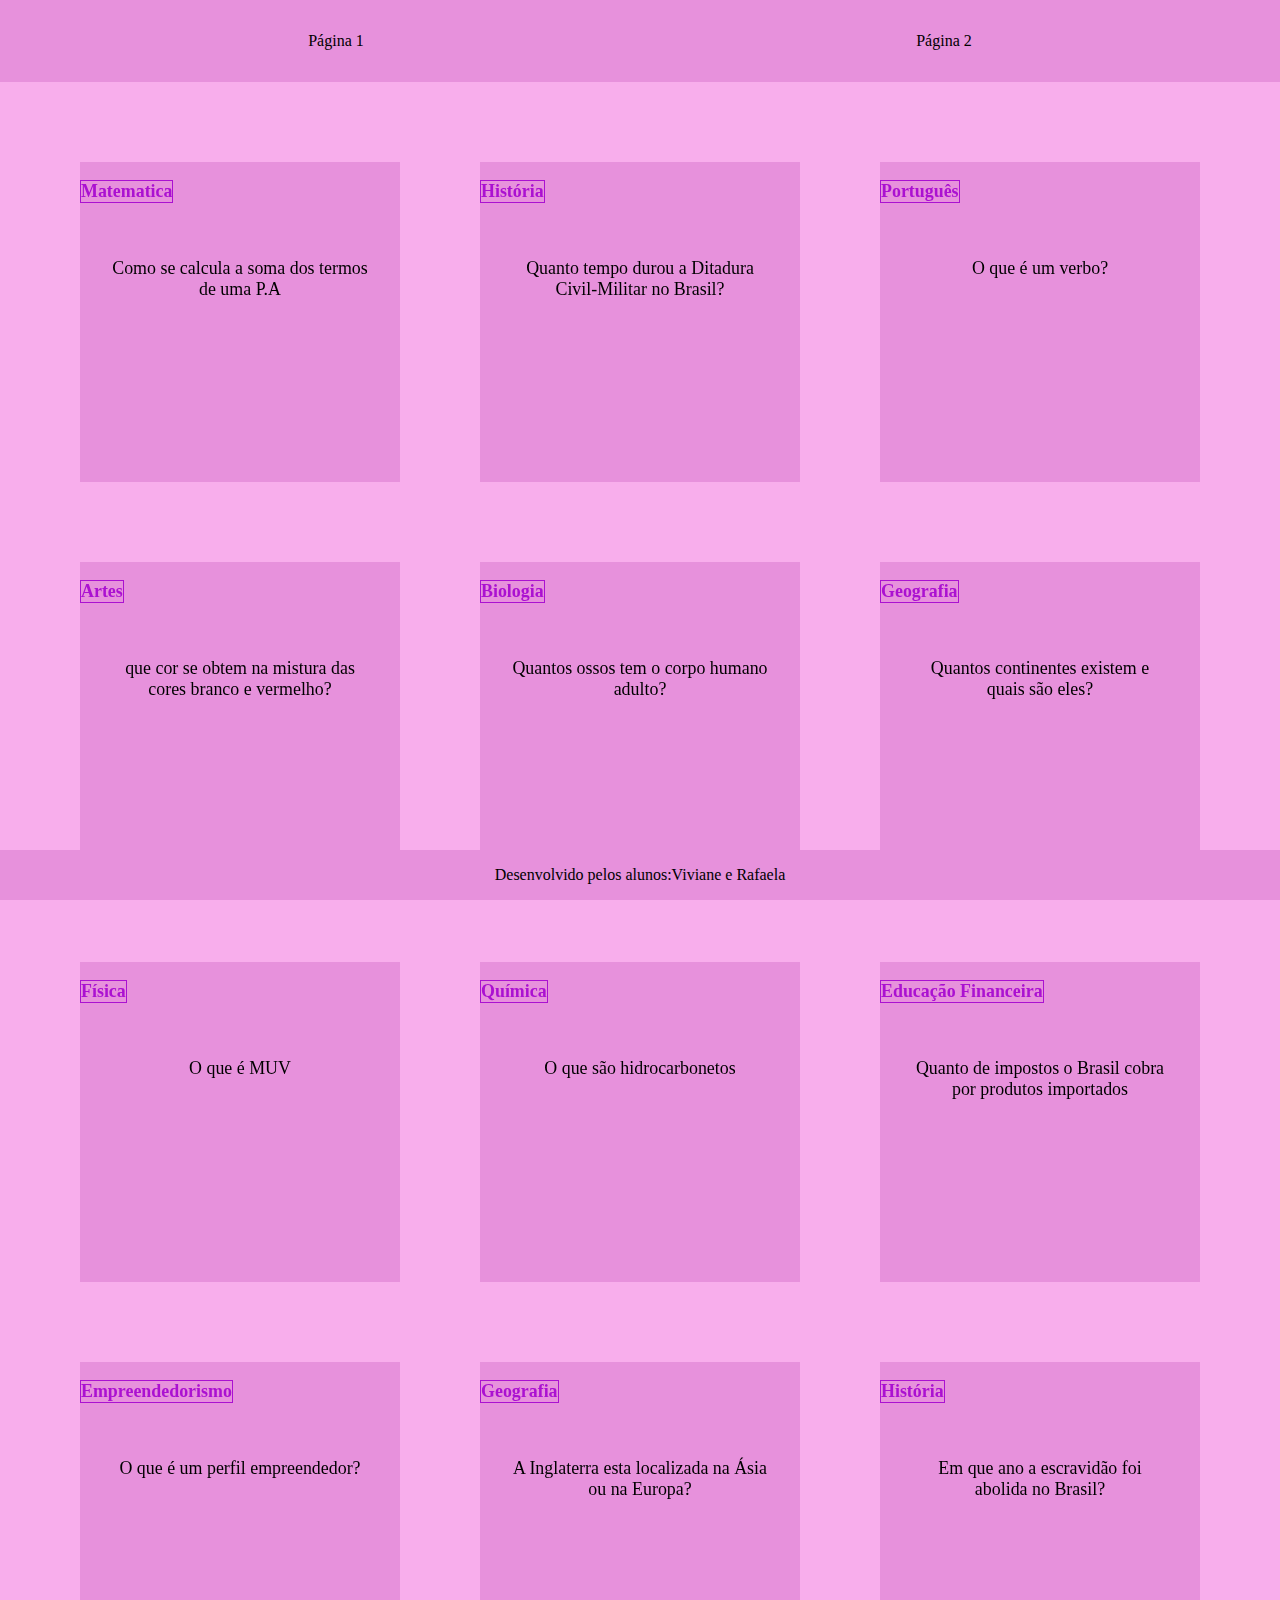
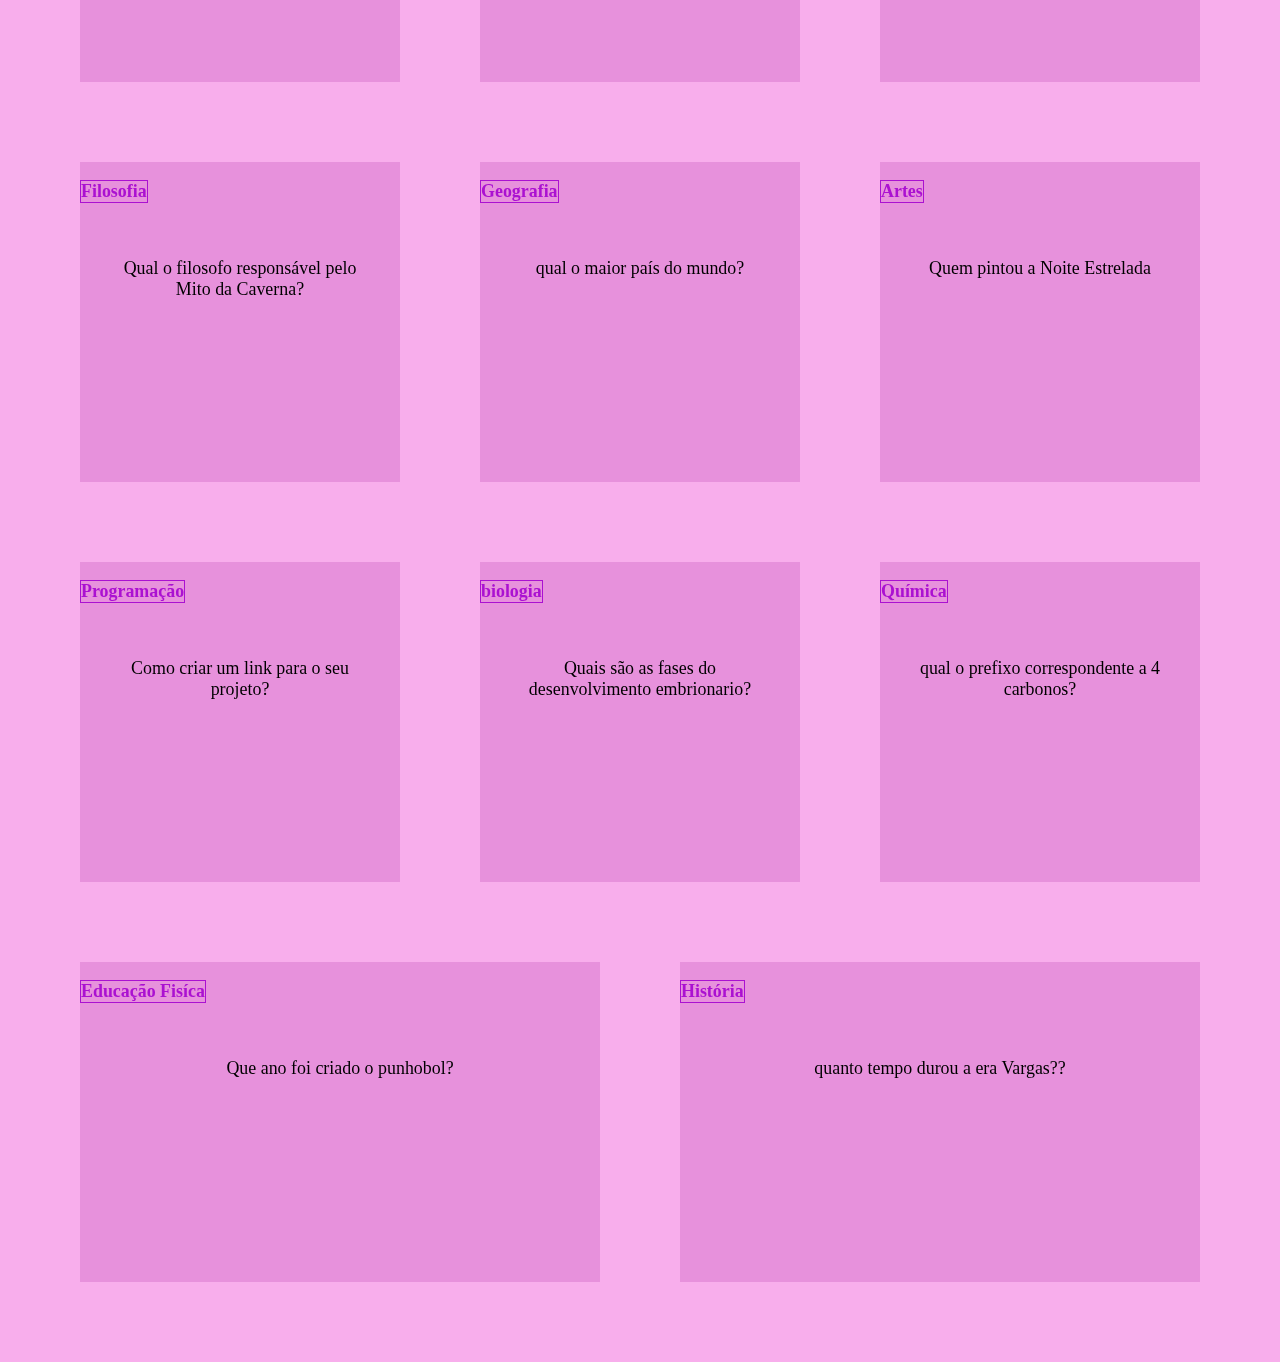
<file: index.html>
<!DOCTYPE html>
<html lang="en">
<head>
    <meta charset="UTF-8">
    <meta name="viewport" content="width=device-width, initial-scale=1.0">
    <title>Document</title>
    <link rel="stylesheet" href="style.css">
</head>
<body>
    <header>
        <a href="index.html">Página 1</a>
        <a href="página 2.html">Página 2</a>
    </header>
    <section id="container">

    </section>
    <footer>
        <p>Desenvolvido pelos alunos:Viviane e Rafaela</p>
    </footer>
    <script src="main.js"></script>
    <script src="perguntas.js"></script>
</body>
</html>
</file>
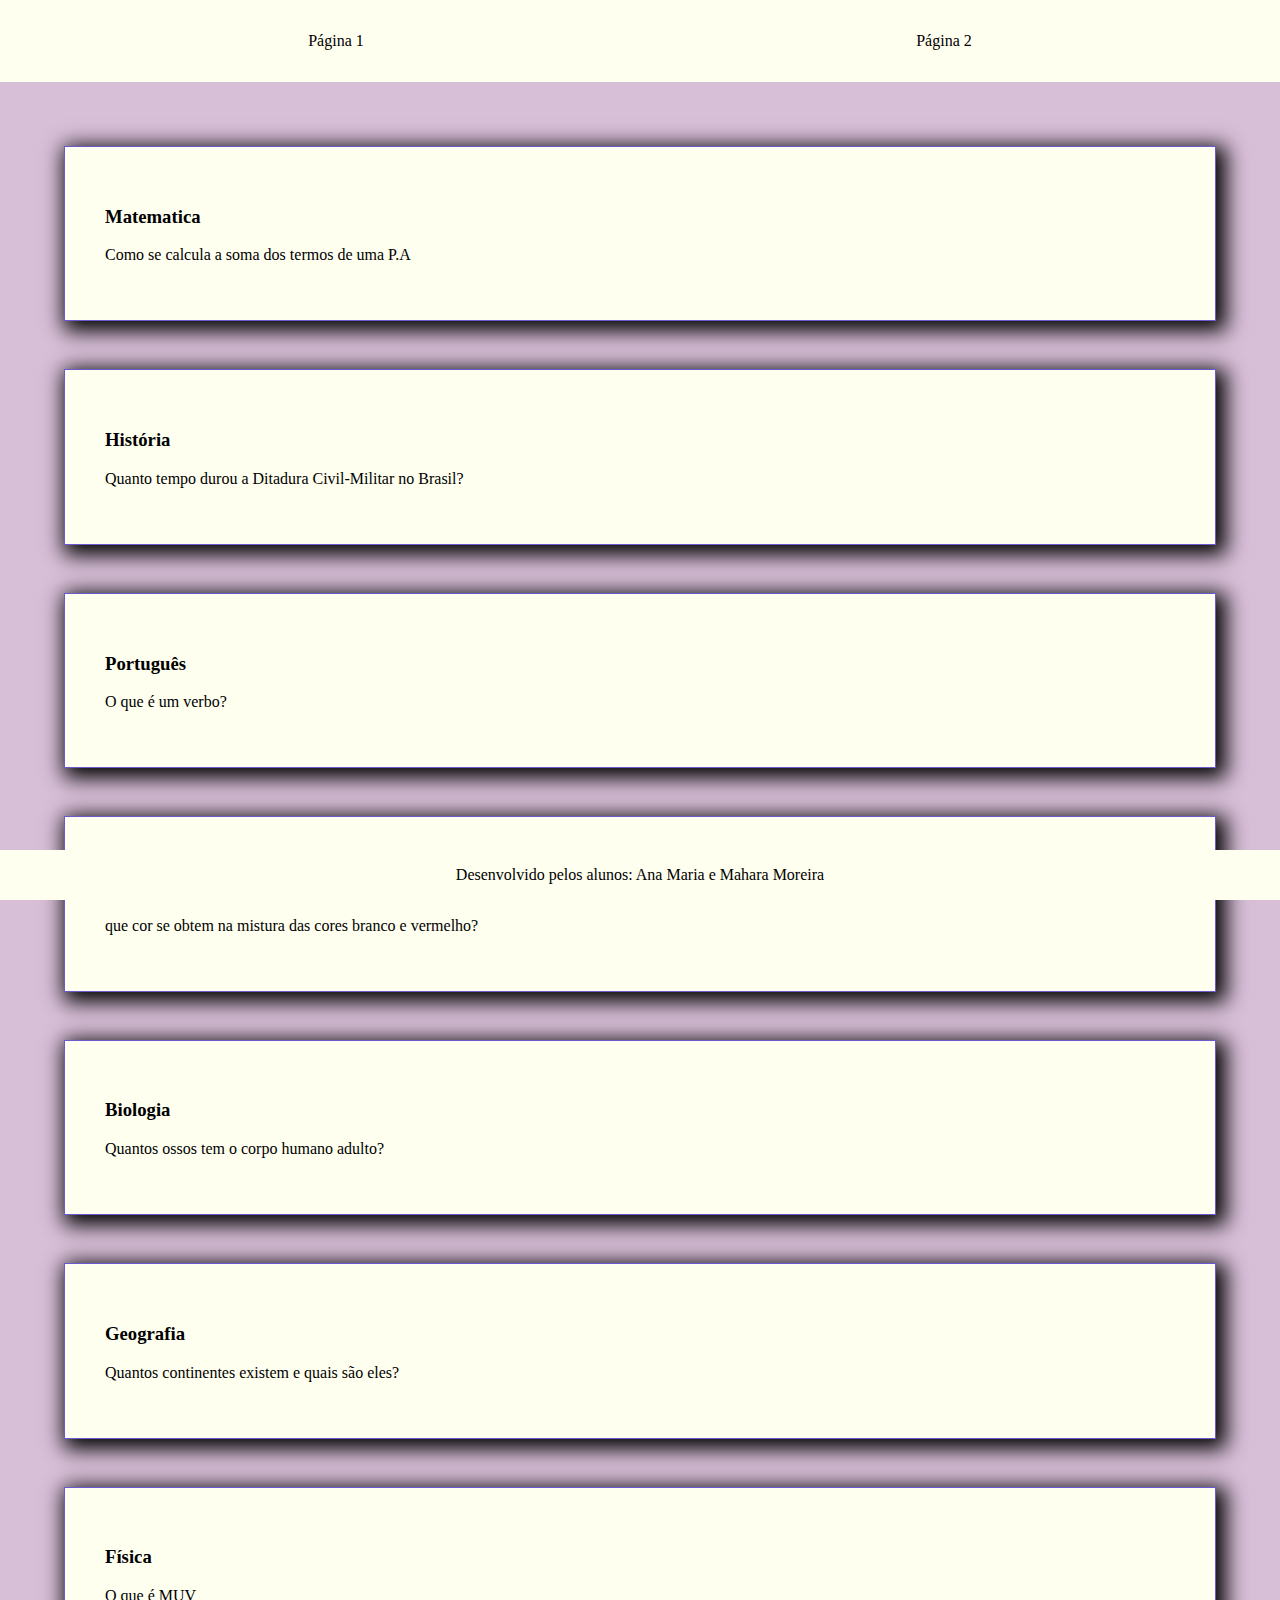
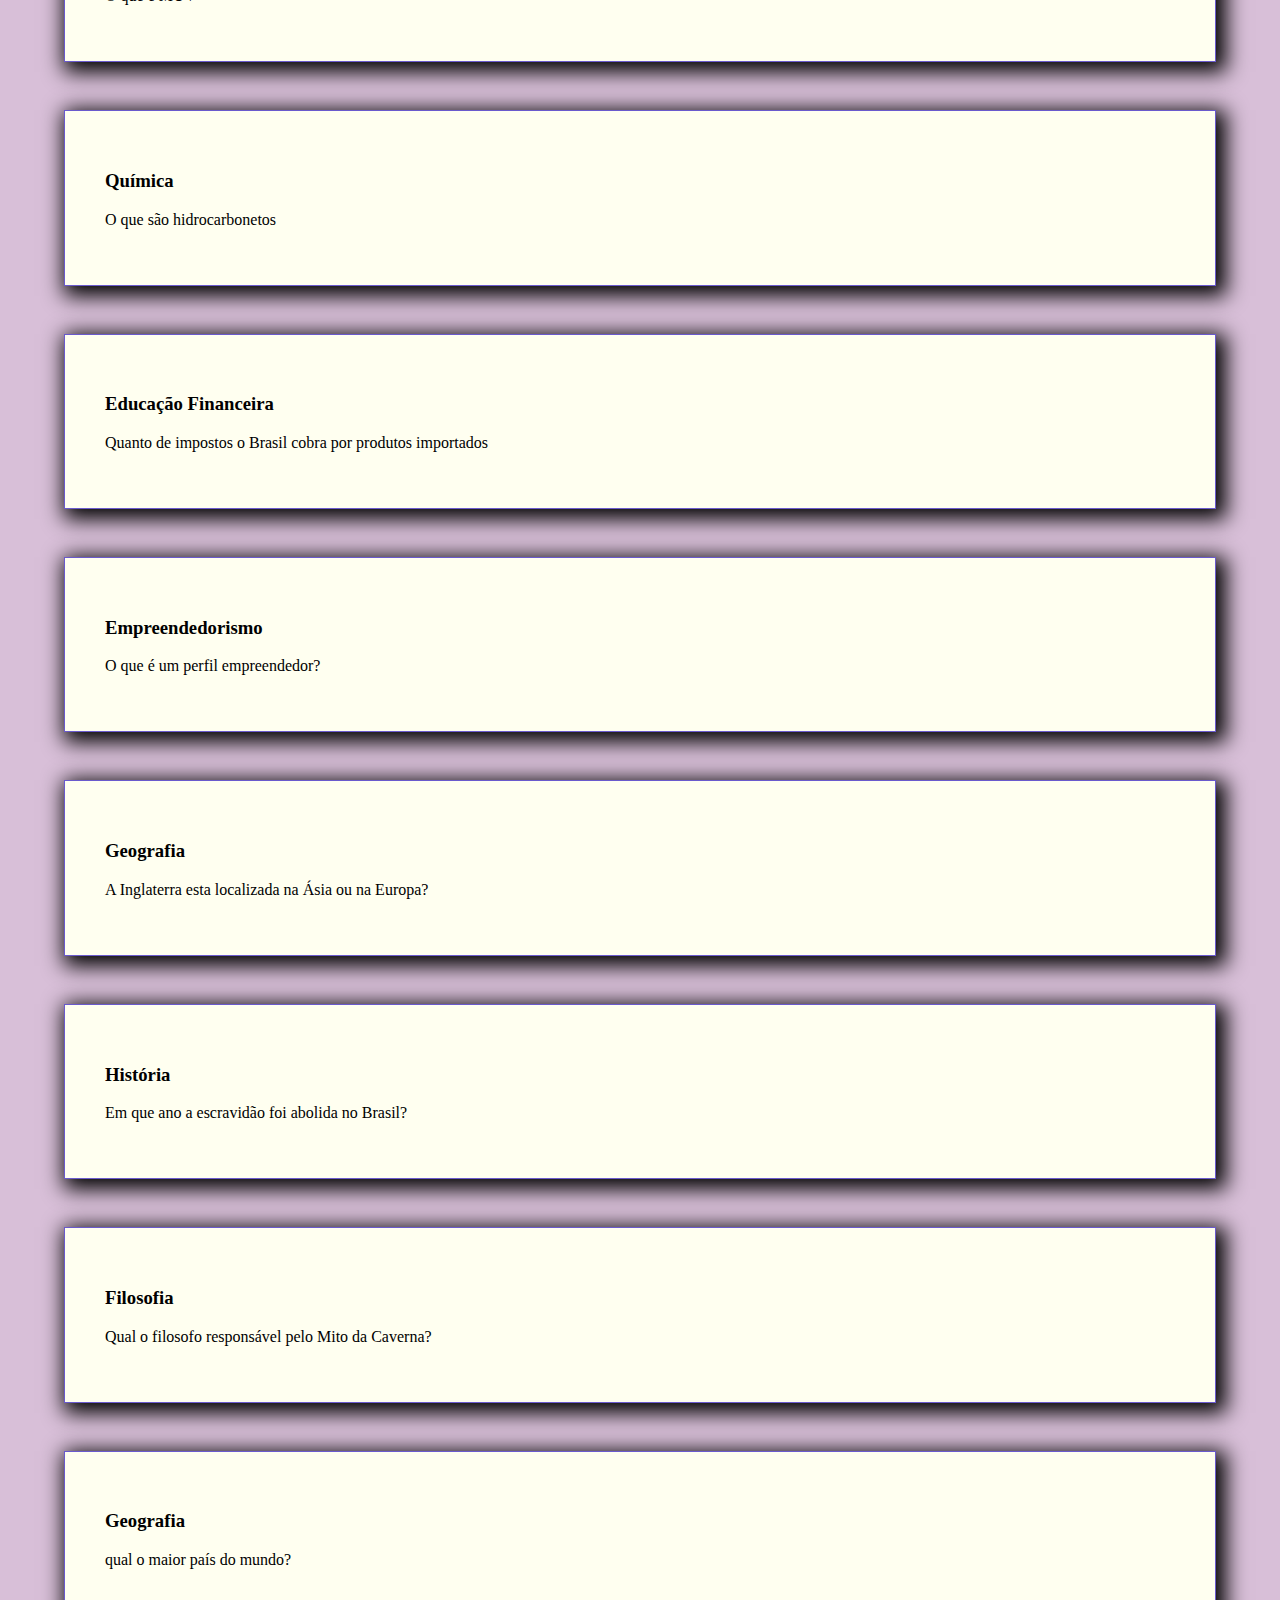
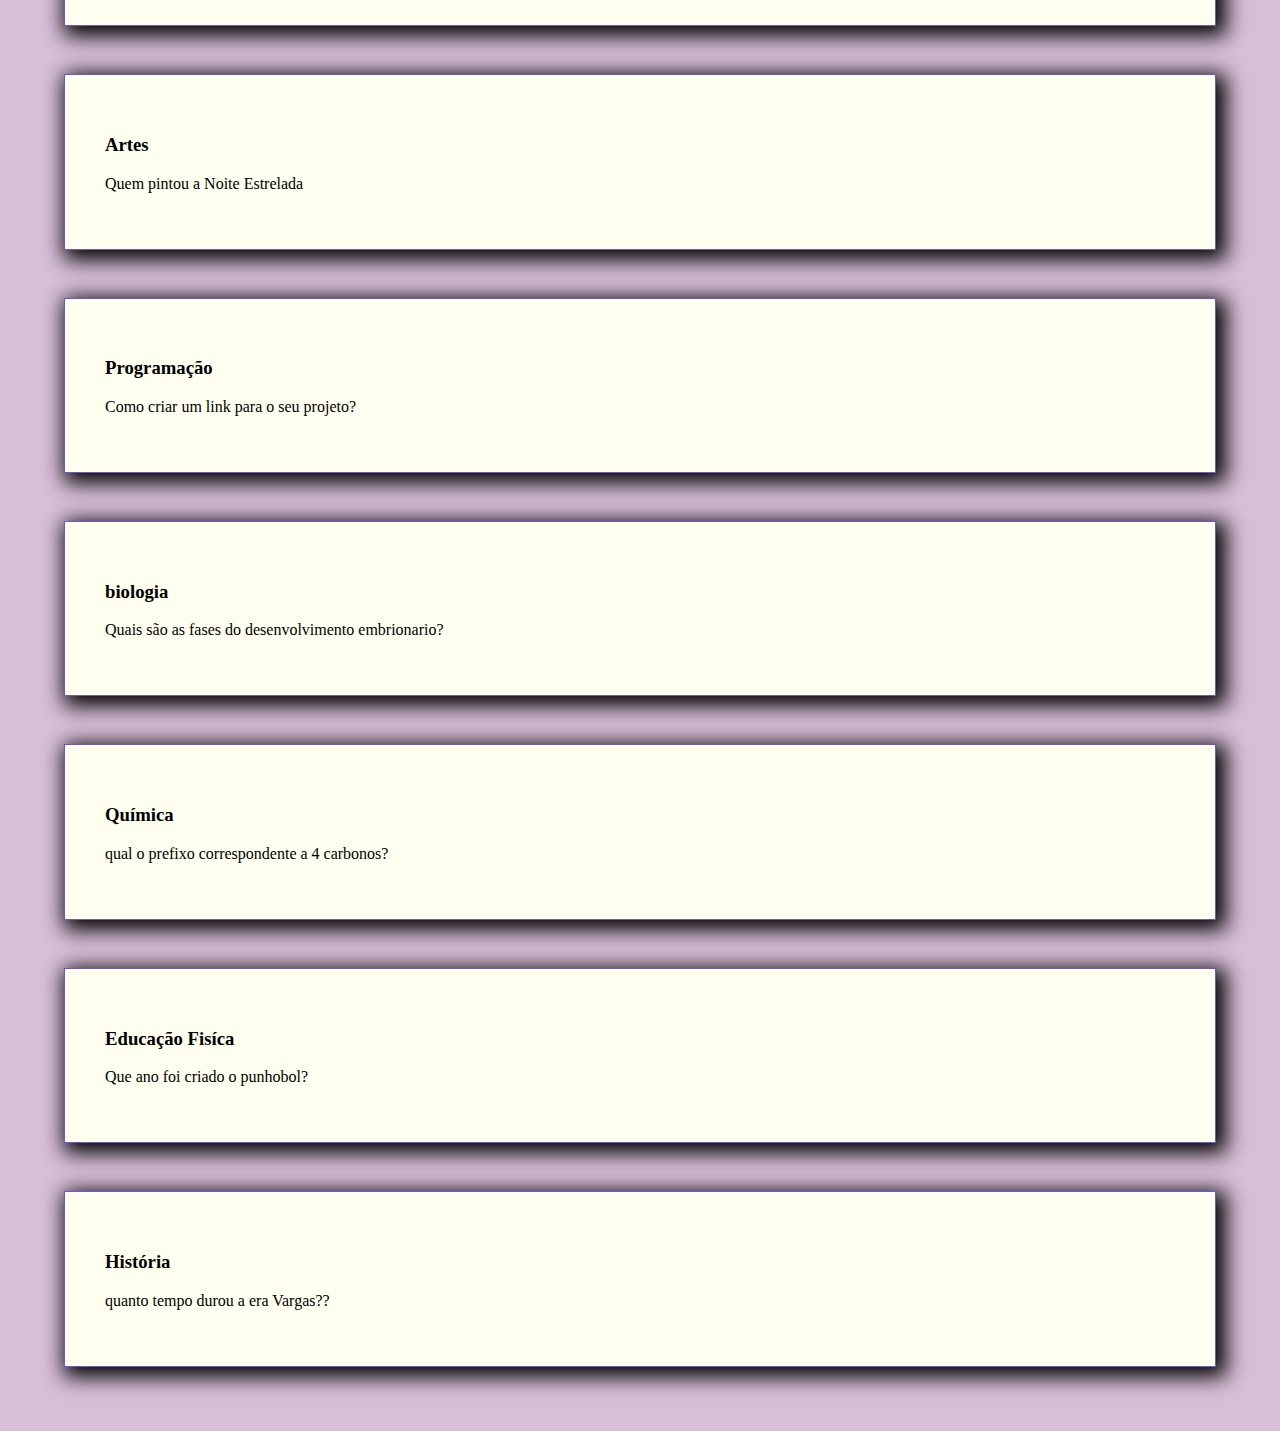
<file: página 2.html>
<!DOCTYPE html>
<html lang="en">
<head>
    <meta charset="UTF-8">
    <meta name="viewport" content="width=device-width, initial-scale=1.0">
    <title>Document</title>
    <link rel="stylesheet" href="página 2.css">
</head>
<body>
    <header>
        <a href="index.html">Página 1</a>
        <a href="página 2.html">Página 2</a>
    </header>
    <section id="container">

    </section>
    <footer>
        <p>Desenvolvido pelos alunos: Ana Maria e Mahara Moreira</p>
    </footer>
    <script src="página 2.js"></script>
    <script src="perguntas.js"></script>
</body>
</html>
</file>
<file: style.css>
:root{
    --fundo: #f8aeec;
    --cartão-frente: 	#e791dc;
    --cartão-verso: #fa87e7;
    --destaque: #ab11d1;
    --preto: 	#000000;
    --branco: #ffffff;
}

body{
    background-color: var(--fundo);
    margin: 0;
}

header{
    background-color: var(--cartão-frente);
    display: flex;
    justify-content: space-around;
    padding: 2rem;
}

header a {
    color: var(--preto);
    text-decoration: none;
}


footer{
    background-color: var(--cartão-frente);
    position: fixed;
    bottom: 0;
    width: 100%;
    text-align: center;
}

#container{
 padding: 4rem;
 display: flex;
 gap: 3rem;
 align-items: center;
 justify-content: space-between;
 flex-wrap: wrap;
}

.cartao{
    flex-grow: 1;
    flex-basis: calc(33% - 6rem);
    height: 20rem;
    margin: 1rem;
}

.conteudo-cartao{
    background-color: var(--cartão-frente);
    height: 100%;
    text-align: center;
    transform-style: preserve-3d;
    transition: transform 300ms ease-in-out;
}

.conteudo-cartao h3{
    color: var(--destaque);
    border: 1px solid var(--destaque);
    position: absolute;
    margin: 0. 5rem;
    padding: 0. 5rem;
    text-align: left;
    border-radius: 0. 6rem;
    font-size: 1vw;
    backface-visibility: hidden;
    font-size: 1.4vw
}

.pergunta-cartao p {
    margin-top: 4rem;
    padding: 2rem;
    font-size: 1.4vw
}


.pergunta-cartao{
    font-weight: 500;
}

.resposta-cartao{
font-weight: 700;
color: var(--destaque);
transform: rotateY(180deg);
background-color: var(--cartão-verso);
border: 2px solid var(--destaque);
font-size: 1.4vw
}

.cartao.active .conteudo-cartao{
    transform: rotateY(180deg);
}

.pergunta-cartao, .resposta-cartao{
    backface-visibility: hidden;
    position: absolute;
    height: 100%;
    width: 100%;
}
</file>
<file: página 2.css>
:root{
    --fundo: #D8BFD8;
    --cartão-frente: 	#FFFFF0;
    --cartão-verso: #FFFFF0;
    --destaque: #6A5ACD;
    --preto: 	#000000;
    --branco: #ffffff;
}

body{
    background-color: var(--fundo);
    margin: 0;
}

header{
    background-color: var(--cartão-frente);
    display: flex;
    justify-content: space-around;
    padding: 2rem;
}

header a {
    color: var(--preto);
    text-decoration: none;
}


footer{
    background-color: var(--cartão-frente);
    position: fixed;
    bottom: 0;
    width: 100%;
    text-align: center;
}

#container{
    display: grid;
    gap: 3rem;
    padding: 4rem;
}


.cartao{
    background-color: var(--cartão-frente);
    padding: 40px;
    border: 1px solid var(--destaque);
    box-shadow: 5px 5px 20px 5px var(--preto);
}

.cartao:hover{
    transform: scale(1.04);
}

.resposta-cartao{
    background-color: var(--fundo);
    padding: 40px;
    display: none;
}
</file>
